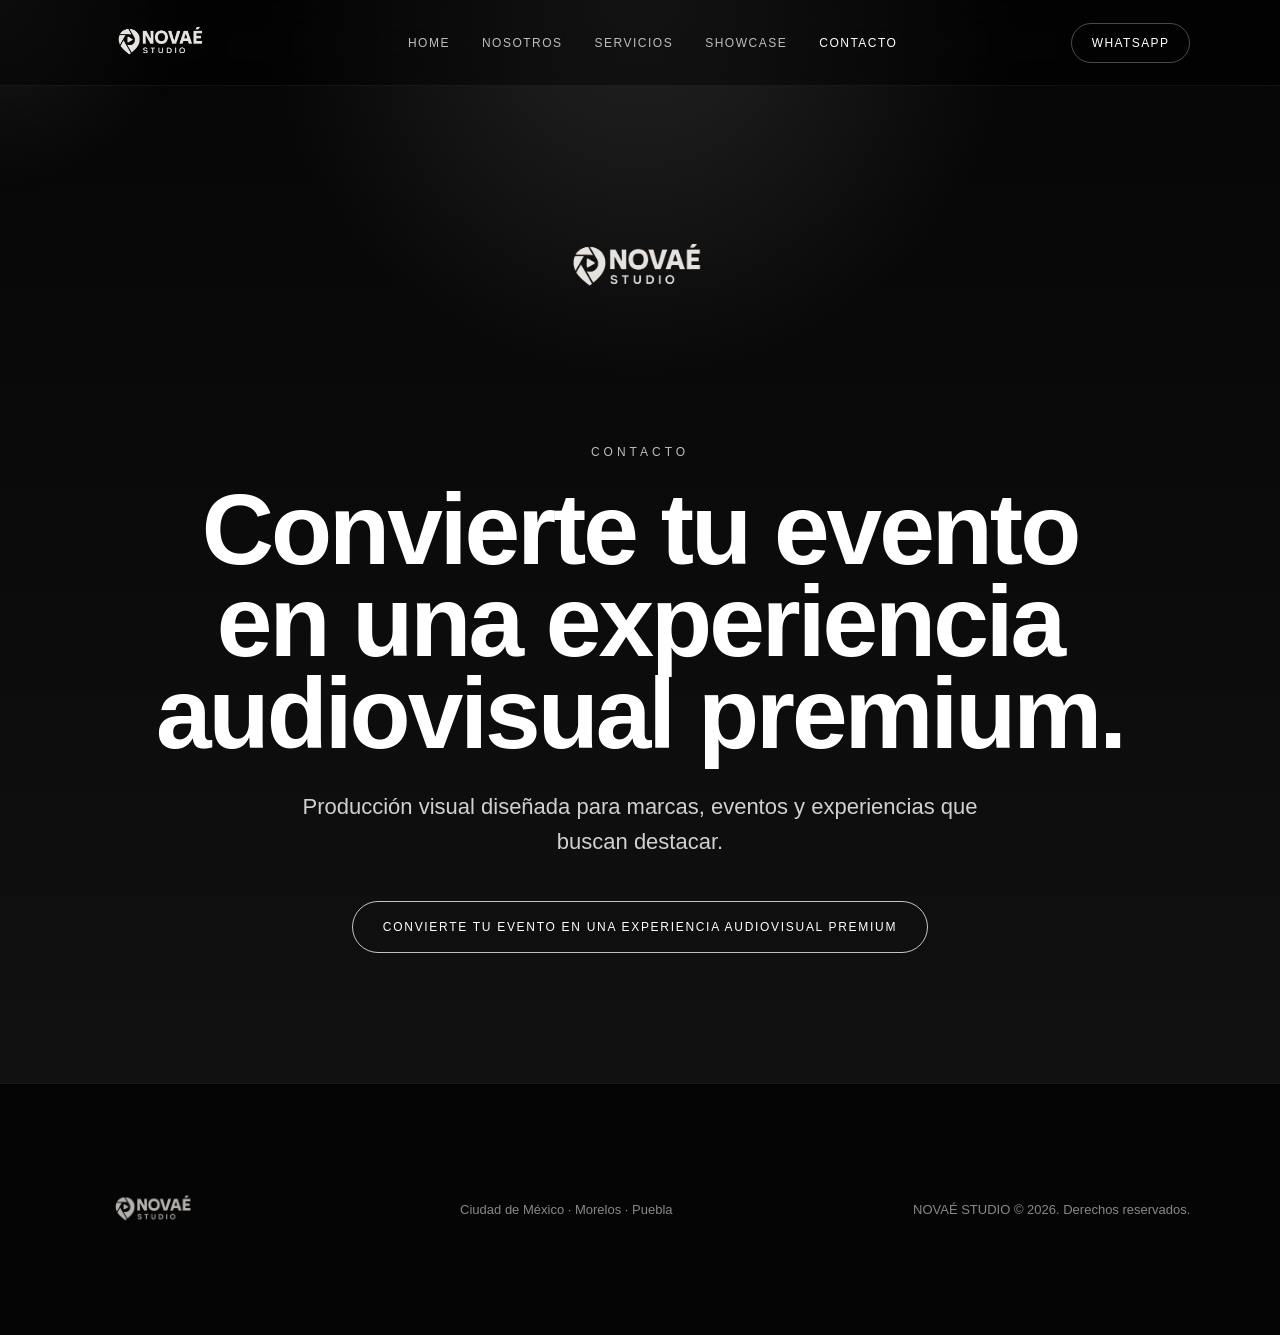
<file: contacto.html>
<!DOCTYPE html>
<html lang="es">
<head>
  <meta charset="UTF-8" />
  <meta name="viewport" content="width=device-width, initial-scale=1.0" />
  <title>Contacto | NOVAÉ STUDIO</title>
  <link rel="icon" type="image/png" href="assets/novae-logo.png" />
  <link rel="stylesheet" href="styles.css" />
</head>
<body>
  <div class="cursor-glow"></div>
  <header class="navbar"><a href="index.html" class="brand"><img src="assets/novae-logo.png" alt="NOVAÉ STUDIO" /></a><button class="menu-toggle" aria-label="Abrir menú">☰</button><nav class="nav-links"><a href="index.html">Home</a><a href="nosotros.html">Nosotros</a><a href="servicios.html">Servicios</a><a href="showcase.html">Showcase</a><a class="active" href="contacto.html">Contacto</a></nav><a class="nav-cta" href="https://wa.me/527771405028" target="_blank">WhatsApp</a></header>
  <main>
    <section class="contact-hero">
      <div class="contact-content reveal">
        <img src="assets/novae-logo.png" alt="NOVAÉ STUDIO" />
        <p class="eyebrow">Contacto</p>
        <h1>Convierte tu evento en una experiencia audiovisual premium.</h1>
        <p>Producción visual diseñada para marcas, eventos y experiencias que buscan destacar.</p>
        <a class="main-btn" href="https://wa.me/527771405028" target="_blank">Convierte tu evento en una experiencia audiovisual premium</a>
      </div>
    </section>
  </main>
  <footer class="footer"><img src="assets/novae-logo.png" alt="NOVAÉ STUDIO" /><p>Ciudad de México · Morelos · Puebla</p><p>NOVAÉ STUDIO © 2026. Derechos reservados.</p></footer>
  <script src="script.js"></script>
</body>
</html>
</file>
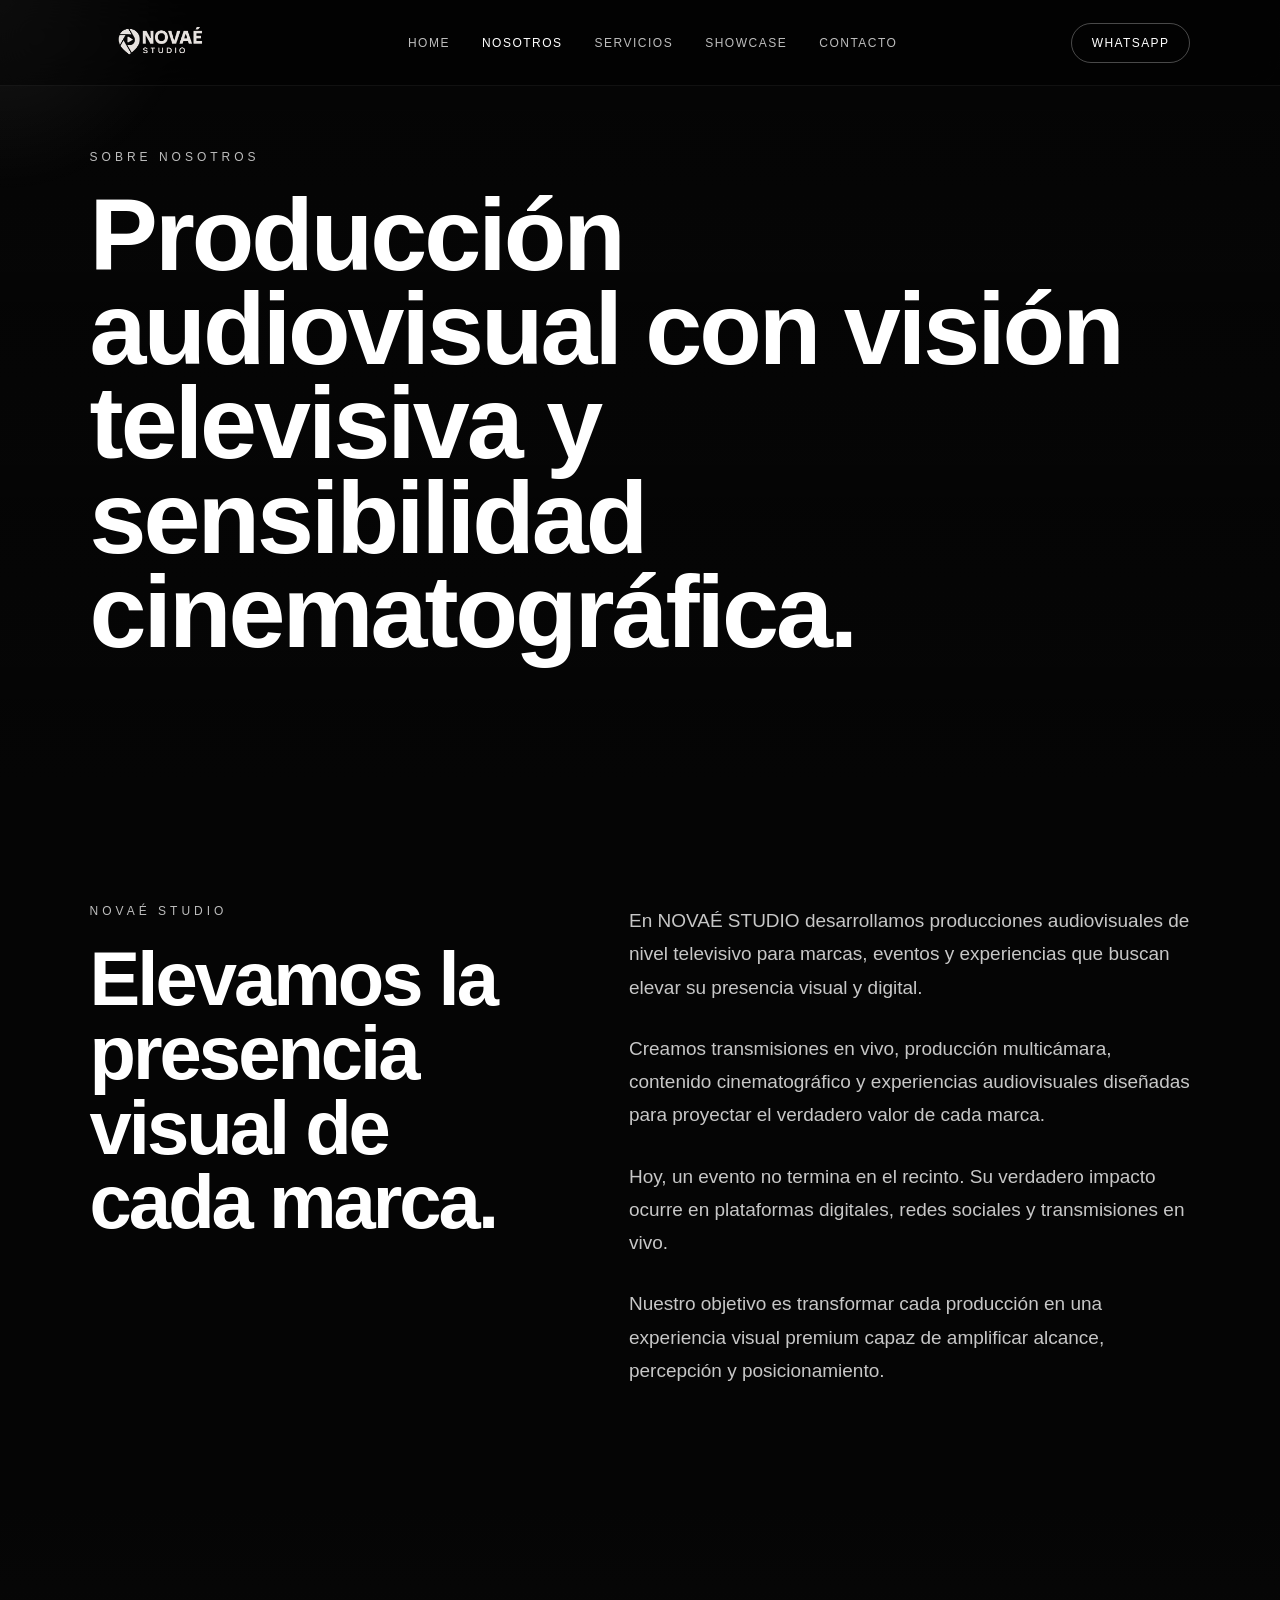
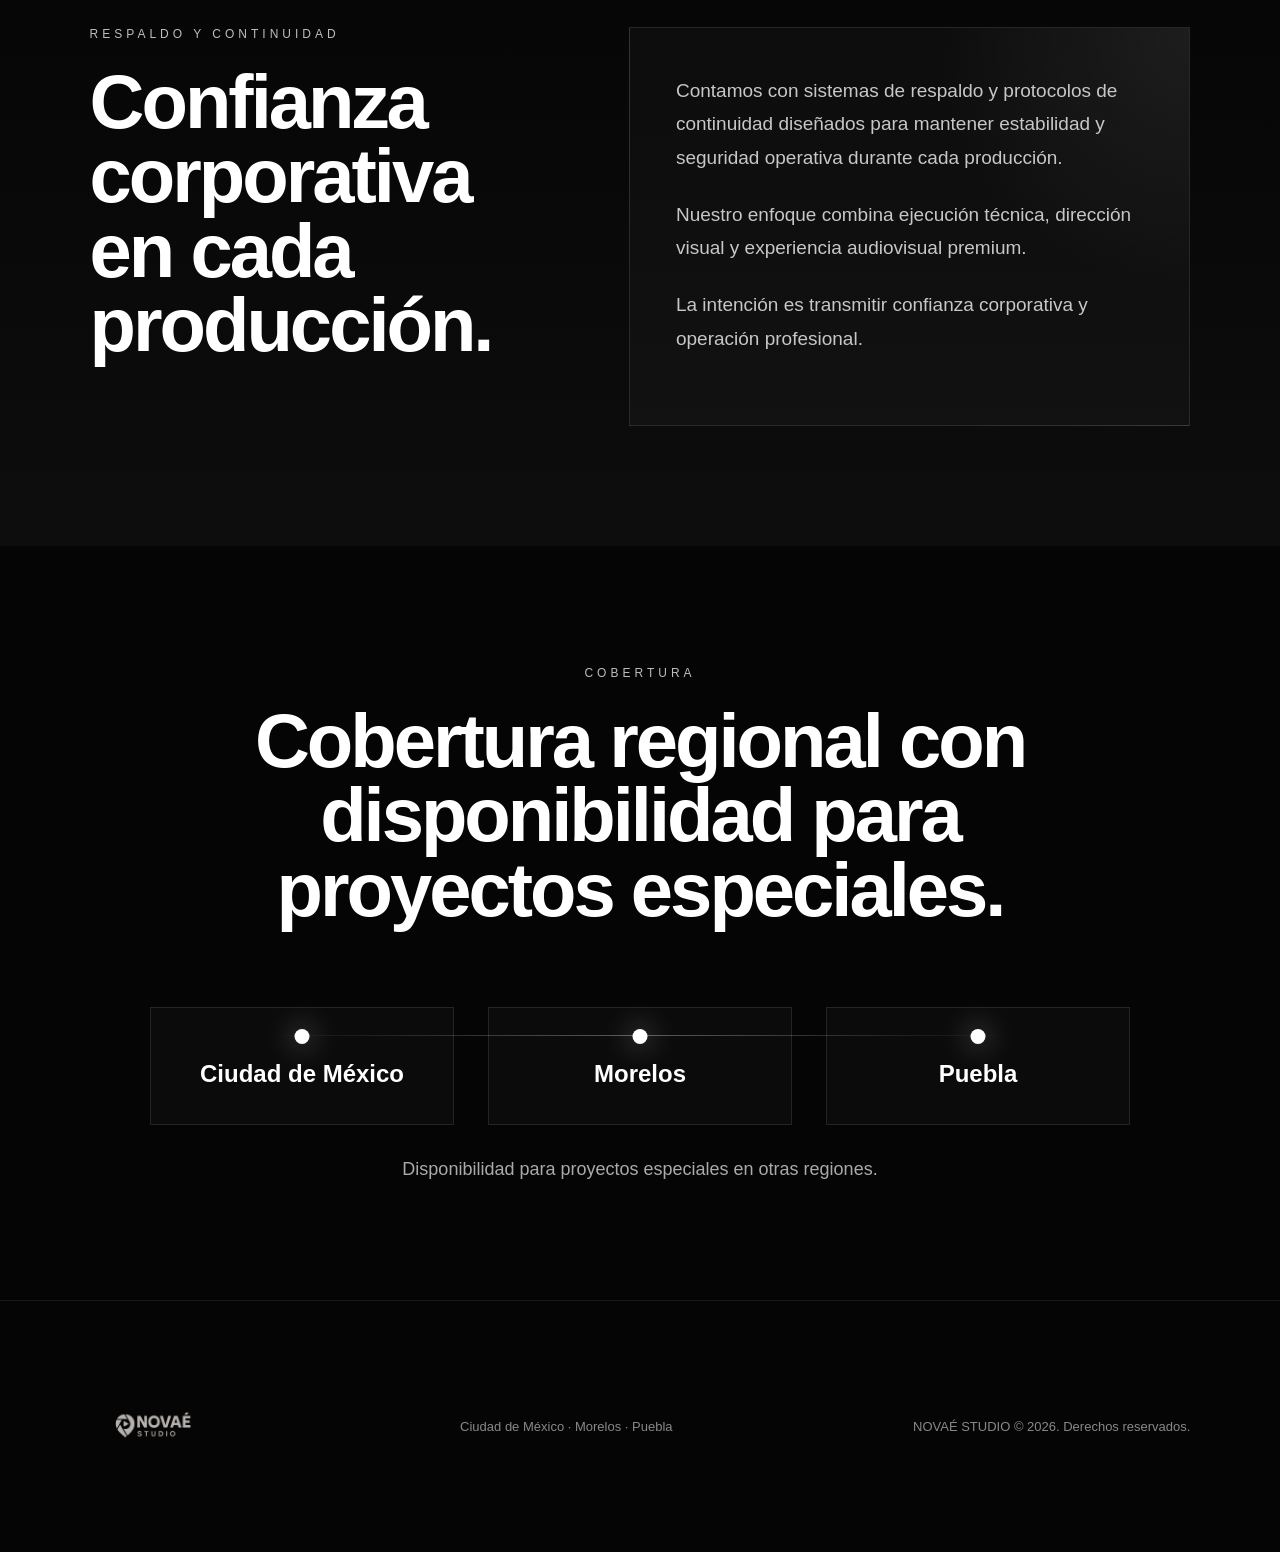
<file: nosotros.html>
<!DOCTYPE html>
<html lang="es">
<head>
  <meta charset="UTF-8" />
  <meta name="viewport" content="width=device-width, initial-scale=1.0" />
  <title>Nosotros | NOVAÉ STUDIO</title>
  <link rel="icon" type="image/png" href="assets/novae-logo.png" />
  <link rel="stylesheet" href="styles.css" />
</head>
<body>
  <div class="cursor-glow"></div>
  <header class="navbar">
    <a href="index.html" class="brand"><img src="assets/novae-logo.png" alt="NOVAÉ STUDIO" /></a>
    <button class="menu-toggle" aria-label="Abrir menú">☰</button>
    <nav class="nav-links"><a href="index.html">Home</a><a class="active" href="nosotros.html">Nosotros</a><a href="servicios.html">Servicios</a><a href="showcase.html">Showcase</a><a href="contacto.html">Contacto</a></nav>
    <a class="nav-cta" href="https://wa.me/527771405028" target="_blank">WhatsApp</a>
  </header>
  <main>
    <section class="page-hero about-hero">
      <div class="page-hero-bg"></div>
      <div class="page-hero-content reveal"><p class="eyebrow">Sobre nosotros</p><h1>Producción audiovisual con visión televisiva y sensibilidad cinematográfica.</h1></div>
    </section>
    <section class="editorial section-padding">
      <div class="section-grid">
        <div class="section-heading reveal"><p class="eyebrow">NOVAÉ STUDIO</p><h2>Elevamos la presencia visual de cada marca.</h2></div>
        <div class="editorial-copy reveal">
          <p>En NOVAÉ STUDIO desarrollamos producciones audiovisuales de nivel televisivo para marcas, eventos y experiencias que buscan elevar su presencia visual y digital.</p>
          <p>Creamos transmisiones en vivo, producción multicámara, contenido cinematográfico y experiencias audiovisuales diseñadas para proyectar el verdadero valor de cada marca.</p>
          <p>Hoy, un evento no termina en el recinto. Su verdadero impacto ocurre en plataformas digitales, redes sociales y transmisiones en vivo.</p>
          <p>Nuestro objetivo es transformar cada producción en una experiencia visual premium capaz de amplificar alcance, percepción y posicionamiento.</p>
        </div>
      </div>
    </section>
    <section class="backup section-padding">
      <div class="section-grid">
        <div class="section-heading reveal"><p class="eyebrow">Respaldo y continuidad</p><h2>Confianza corporativa en cada producción.</h2></div>
        <div class="backup-panel reveal"><p>Contamos con sistemas de respaldo y protocolos de continuidad diseñados para mantener estabilidad y seguridad operativa durante cada producción.</p><p>Nuestro enfoque combina ejecución técnica, dirección visual y experiencia audiovisual premium.</p><p>La intención es transmitir confianza corporativa y operación profesional.</p></div>
      </div>
    </section>
    <section class="coverage section-padding">
      <div class="section-center reveal"><p class="eyebrow">Cobertura</p><h2>Cobertura regional con disponibilidad para proyectos especiales.</h2></div>
      <div class="coverage-map reveal"><div class="map-line"></div><div class="city"><span></span><h3>Ciudad de México</h3></div><div class="city"><span></span><h3>Morelos</h3></div><div class="city"><span></span><h3>Puebla</h3></div></div>
      <p class="coverage-note reveal">Disponibilidad para proyectos especiales en otras regiones.</p>
    </section>
  </main>
  <footer class="footer"><img src="assets/novae-logo.png" alt="NOVAÉ STUDIO" /><p>Ciudad de México · Morelos · Puebla</p><p>NOVAÉ STUDIO © 2026. Derechos reservados.</p></footer>
  <script src="script.js"></script>
</body>
</html>
</file>
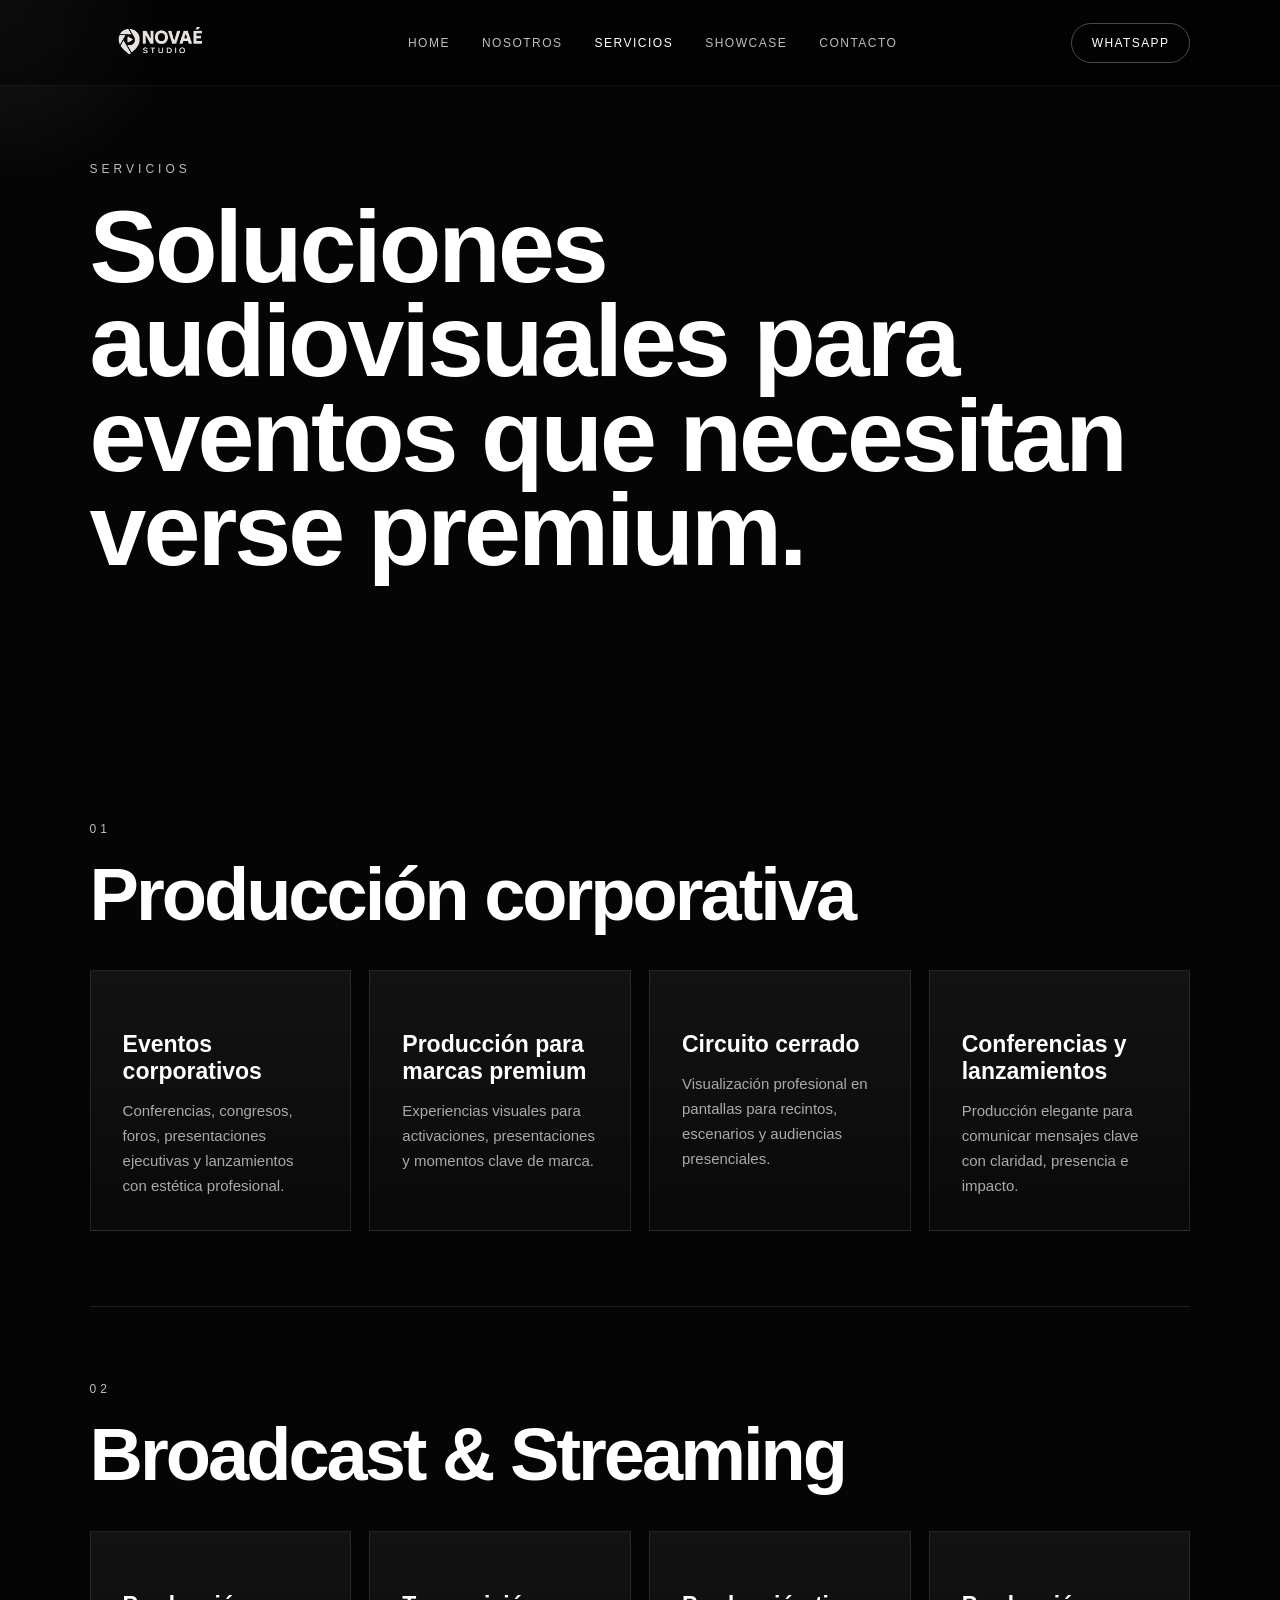
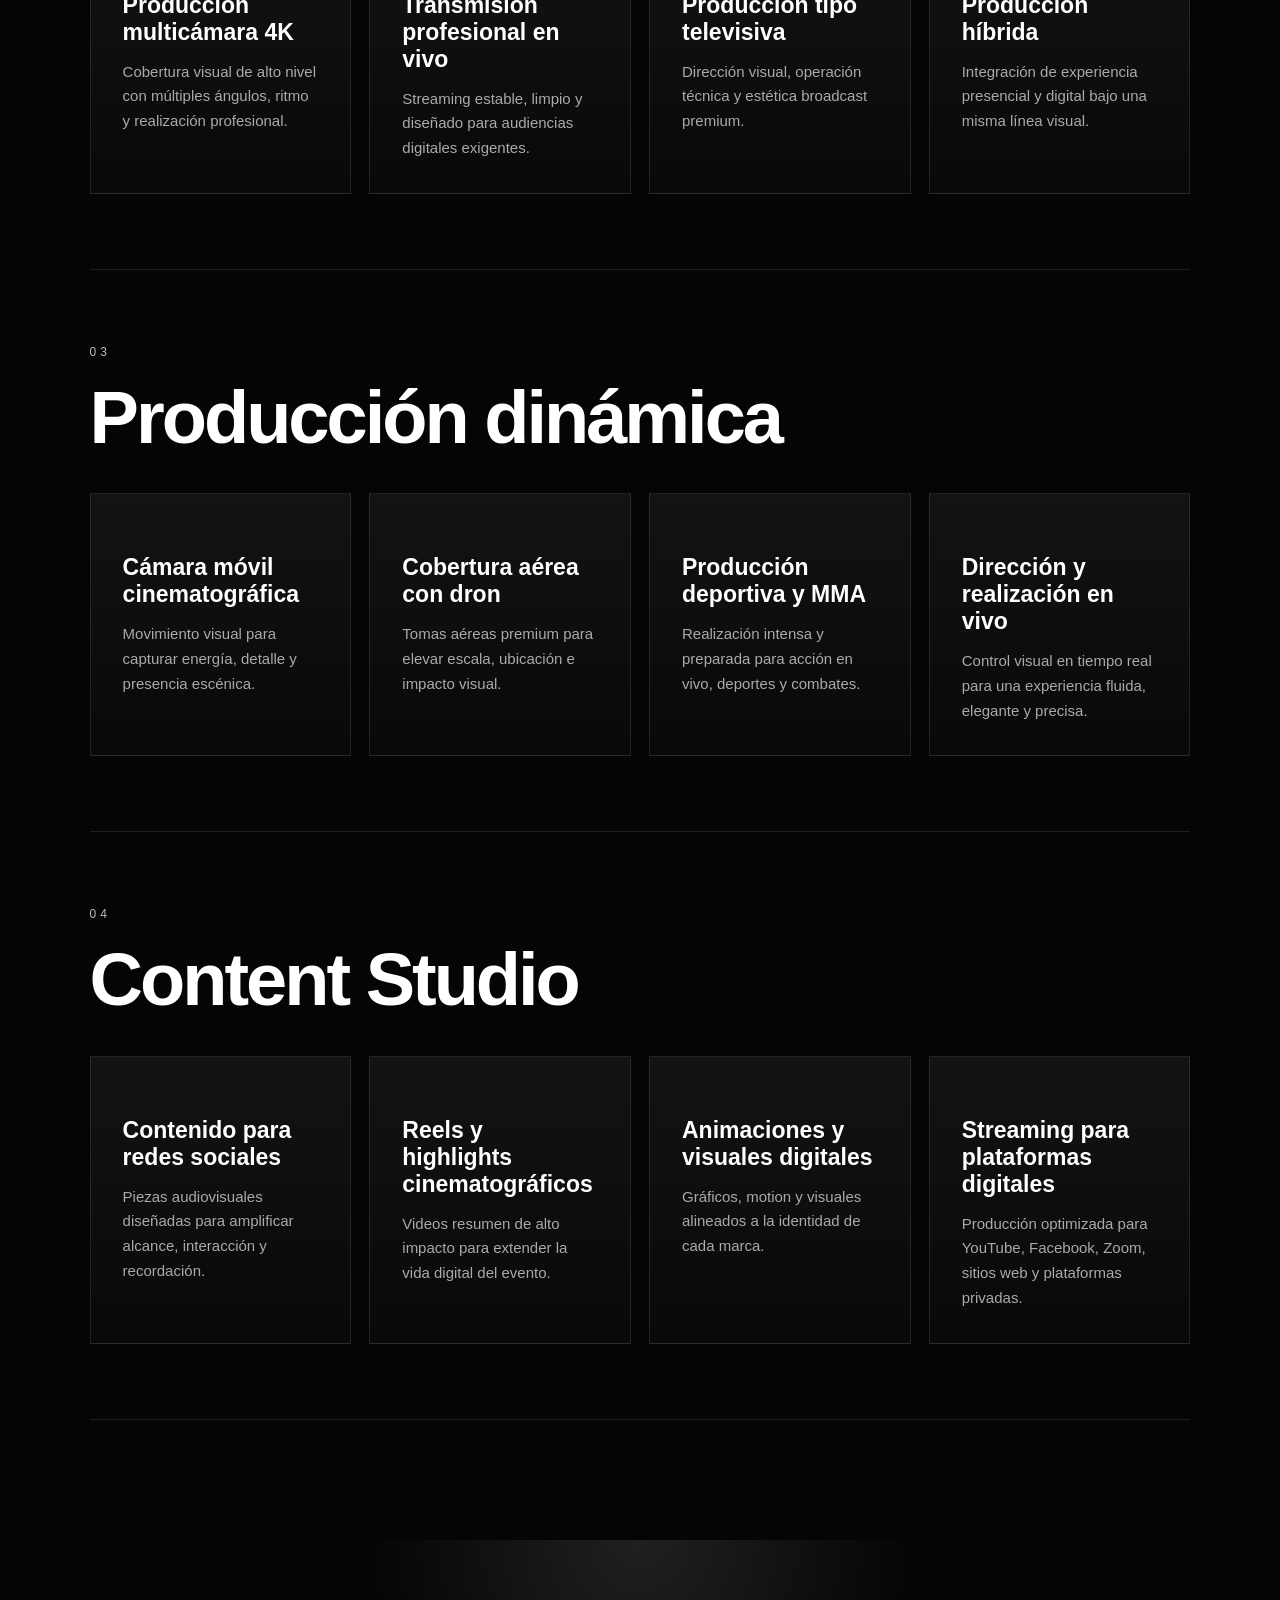
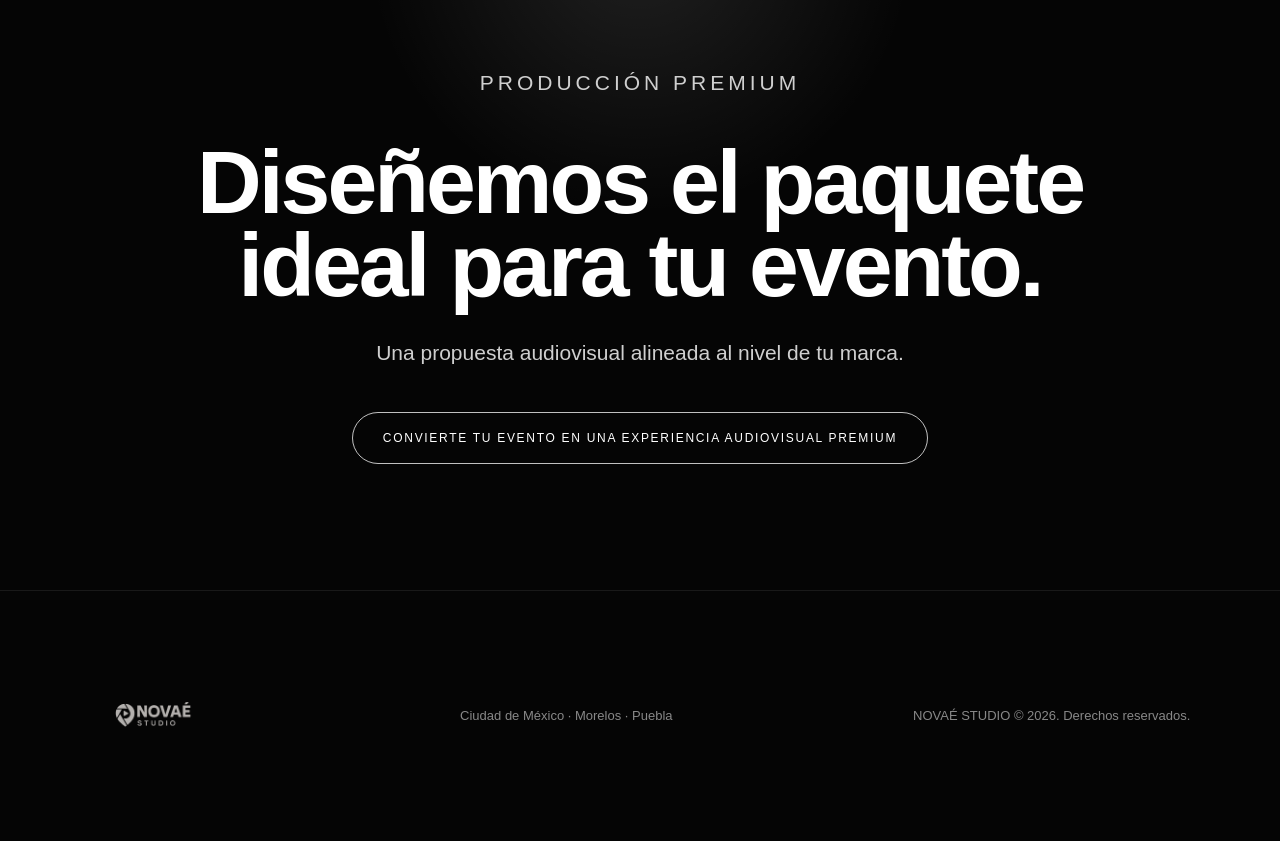
<file: servicios.html>
<!DOCTYPE html>
<html lang="es">
<head>
  <meta charset="UTF-8" />
  <meta name="viewport" content="width=device-width, initial-scale=1.0" />
  <title>Servicios | NOVAÉ STUDIO</title>
  <link rel="icon" type="image/png" href="assets/novae-logo.png" />
  <link rel="stylesheet" href="styles.css" />
</head>
<body>
  <div class="cursor-glow"></div>
  <header class="navbar"><a href="index.html" class="brand"><img src="assets/novae-logo.png" alt="NOVAÉ STUDIO" /></a><button class="menu-toggle" aria-label="Abrir menú">☰</button><nav class="nav-links"><a href="index.html">Home</a><a href="nosotros.html">Nosotros</a><a class="active" href="servicios.html">Servicios</a><a href="showcase.html">Showcase</a><a href="contacto.html">Contacto</a></nav><a class="nav-cta" href="https://wa.me/527771405028" target="_blank">WhatsApp</a></header>
  <main>
    <section class="page-hero services-hero"><div class="page-hero-bg"></div><div class="page-hero-content reveal"><p class="eyebrow">Servicios</p><h1>Soluciones audiovisuales para eventos que necesitan verse premium.</h1></div></section>
    <section class="service-categories section-padding">
      <div class="category reveal"><p class="eyebrow">01</p><h2>Producción corporativa</h2><div class="services-list"><article><h3>Eventos corporativos</h3><p>Conferencias, congresos, foros, presentaciones ejecutivas y lanzamientos con estética profesional.</p></article><article><h3>Producción para marcas premium</h3><p>Experiencias visuales para activaciones, presentaciones y momentos clave de marca.</p></article><article><h3>Circuito cerrado</h3><p>Visualización profesional en pantallas para recintos, escenarios y audiencias presenciales.</p></article><article><h3>Conferencias y lanzamientos</h3><p>Producción elegante para comunicar mensajes clave con claridad, presencia e impacto.</p></article></div></div>
      <div class="category reveal"><p class="eyebrow">02</p><h2>Broadcast & Streaming</h2><div class="services-list"><article><h3>Producción multicámara 4K</h3><p>Cobertura visual de alto nivel con múltiples ángulos, ritmo y realización profesional.</p></article><article><h3>Transmisión profesional en vivo</h3><p>Streaming estable, limpio y diseñado para audiencias digitales exigentes.</p></article><article><h3>Producción tipo televisiva</h3><p>Dirección visual, operación técnica y estética broadcast premium.</p></article><article><h3>Producción híbrida</h3><p>Integración de experiencia presencial y digital bajo una misma línea visual.</p></article></div></div>
      <div class="category reveal"><p class="eyebrow">03</p><h2>Producción dinámica</h2><div class="services-list"><article><h3>Cámara móvil cinematográfica</h3><p>Movimiento visual para capturar energía, detalle y presencia escénica.</p></article><article><h3>Cobertura aérea con dron</h3><p>Tomas aéreas premium para elevar escala, ubicación e impacto visual.</p></article><article><h3>Producción deportiva y MMA</h3><p>Realización intensa y preparada para acción en vivo, deportes y combates.</p></article><article><h3>Dirección y realización en vivo</h3><p>Control visual en tiempo real para una experiencia fluida, elegante y precisa.</p></article></div></div>
      <div class="category reveal"><p class="eyebrow">04</p><h2>Content Studio</h2><div class="services-list"><article><h3>Contenido para redes sociales</h3><p>Piezas audiovisuales diseñadas para amplificar alcance, interacción y recordación.</p></article><article><h3>Reels y highlights cinematográficos</h3><p>Videos resumen de alto impacto para extender la vida digital del evento.</p></article><article><h3>Animaciones y visuales digitales</h3><p>Gráficos, motion y visuales alineados a la identidad de cada marca.</p></article><article><h3>Streaming para plataformas digitales</h3><p>Producción optimizada para YouTube, Facebook, Zoom, sitios web y plataformas privadas.</p></article></div></div>
    </section>
    <section class="final-cta dark-cta"><div class="final-content reveal"><p class="eyebrow">Producción premium</p><h2>Diseñemos el paquete ideal para tu evento.</h2><p>Una propuesta audiovisual alineada al nivel de tu marca.</p><a class="main-btn" href="https://wa.me/527771405028" target="_blank">Convierte tu evento en una experiencia audiovisual premium</a></div></section>
  </main>
  <footer class="footer"><img src="assets/novae-logo.png" alt="NOVAÉ STUDIO" /><p>Ciudad de México · Morelos · Puebla</p><p>NOVAÉ STUDIO © 2026. Derechos reservados.</p></footer>
  <script src="script.js"></script>
</body>
</html>
</file>
<file: styles.css>
*{margin:0;padding:0;box-sizing:border-box}:root{--black:#050505;--dark:#0b0b0b;--soft:#121212;--white:#fff;--gray:#aaa;--muted:#777;--line:rgba(255,255,255,.1)}html{scroll-behavior:smooth}body{font-family:Arial,Helvetica,sans-serif;background:var(--black);color:var(--white);overflow-x:hidden}a{color:inherit;text-decoration:none}img,video{max-width:100%}.cursor-glow{position:fixed;width:420px;height:420px;border-radius:50%;background:radial-gradient(circle,rgba(255,255,255,.08),transparent 65%);pointer-events:none;z-index:1;transform:translate(-50%,-50%)}.navbar{position:fixed;inset:0 0 auto 0;height:86px;padding:0 7%;display:flex;align-items:center;justify-content:space-between;z-index:50;background:rgba(0,0,0,.44);backdrop-filter:blur(18px);border-bottom:1px solid rgba(255,255,255,.06)}.brand img{width:145px;display:block}.nav-links{display:flex;gap:32px;color:#bdbdbd;font-size:12px;text-transform:uppercase;letter-spacing:1.5px}.nav-links a{transition:.3s}.nav-links a:hover,.nav-links .active{color:#fff}.nav-cta{padding:12px 20px;border:1px solid rgba(255,255,255,.28);border-radius:100px;font-size:12px;text-transform:uppercase;letter-spacing:1.4px;transition:.3s}.nav-cta:hover{background:#fff;color:#000}.menu-toggle{display:none;background:none;border:0;color:#fff;font-size:24px}.hero{min-height:100vh;position:relative;display:flex;align-items:center;padding:130px 7% 80px;overflow:hidden}.hero-video,.hero-fallback{position:absolute;inset:0;width:100%;height:100%;object-fit:cover}.hero-video{opacity:.38}.hero-fallback{background:url('https://images.unsplash.com/photo-1505373877841-8d25f7d46678?auto=format&fit=crop&w=1800&q=80') center/cover;z-index:-1}.hero-overlay{position:absolute;inset:0;background:radial-gradient(circle at 72% 36%,rgba(255,255,255,.12),transparent 28%),linear-gradient(90deg,#050505 0%,rgba(5,5,5,.88) 38%,rgba(5,5,5,.18) 100%),linear-gradient(0deg,#050505 0%,transparent 28%);z-index:1}.hero-content{position:relative;z-index:2;max-width:940px}.hero-logo{width:230px;margin-bottom:38px;opacity:.94}.eyebrow{font-size:12px;letter-spacing:4px;text-transform:uppercase;color:#bdbdbd;margin-bottom:24px}h1,h2{font-weight:700;letter-spacing:-3px}h1{font-size:clamp(48px,8vw,104px);line-height:.92;margin-bottom:30px}.hero-text{color:#d6d6d6;font-size:clamp(18px,2vw,23px);line-height:1.65;max-width:690px;margin-bottom:42px}.main-btn{display:inline-flex;align-items:center;justify-content:center;max-width:100%;padding:18px 30px;border:1px solid rgba(255,255,255,.75);border-radius:100px;font-size:12px;letter-spacing:1.7px;text-transform:uppercase;transition:.35s}.main-btn:hover{background:#fff;color:#000;transform:translateY(-3px)}.hero-meta{position:absolute;right:7%;bottom:44px;z-index:2;display:flex;gap:14px;flex-wrap:wrap}.hero-meta span{font-size:11px;letter-spacing:1.8px;text-transform:uppercase;color:#bdbdbd;border:1px solid rgba(255,255,255,.14);border-radius:100px;padding:10px 14px;background:rgba(255,255,255,.035)}.section-padding{padding:120px 7%}.section-center{max-width:920px;margin:0 auto 70px;text-align:center}.section-center h2,.section-heading h2{font-size:clamp(36px,6vw,76px);line-height:.98}.feature-row{display:grid;grid-template-columns:repeat(3,1fr);gap:18px}.mini-card,.service-card,.services-list article{padding:32px;background:linear-gradient(180deg,rgba(255,255,255,.055),rgba(255,255,255,.015));border:1px solid var(--line);transition:.35s}.mini-card:hover,.service-card:hover,.services-list article:hover{transform:translateY(-8px);border-color:rgba(255,255,255,.3)}.mini-card span{color:#777;font-size:12px;letter-spacing:2px}.mini-card h3,.services-list h3{font-size:23px;margin:28px 0 14px}.mini-card p,.services-list p{color:#aaa;font-size:15px;line-height:1.65}.center-action{text-align:center;margin-top:44px}.text-link{display:inline-block;color:#fff;text-transform:uppercase;letter-spacing:2px;font-size:12px;border-bottom:1px solid rgba(255,255,255,.45);padding-bottom:8px}.cinema-split{display:grid;grid-template-columns:1fr 1fr;min-height:650px;background:#0b0b0b}.split-visual{min-height:650px;overflow:hidden}.split-visual img{width:100%;height:100%;object-fit:cover;opacity:.76}.split-copy{display:flex;flex-direction:column;justify-content:center;padding:90px 9%}.split-copy h2{font-size:clamp(42px,7vw,92px);line-height:.92;margin-bottom:28px}.split-copy p{color:#d0d0d0;font-size:20px;line-height:1.7;margin-bottom:36px}.preview-grid{display:grid;grid-template-columns:2fr 1fr 1fr;grid-auto-rows:430px;gap:18px}.preview-card{position:relative;overflow:hidden;border:1px solid var(--line);background:#111}.preview-card img,.preview-card video{width:100%;height:100%;object-fit:cover;opacity:.72;transition:.7s}.preview-card:hover img,.preview-card:hover video{transform:scale(1.07);opacity:.92}.preview-card:after,.showcase-item:after{content:"";position:absolute;inset:0;background:linear-gradient(0deg,rgba(0,0,0,.78),transparent 55%)}.preview-card span{position:absolute;left:24px;bottom:22px;z-index:2;text-transform:uppercase;letter-spacing:1.5px;font-size:13px}.final-cta{min-height:650px;display:flex;align-items:center;justify-content:center;padding:120px 7%;text-align:center}.dark-cta{background:radial-gradient(circle at 50% 0%,rgba(255,255,255,.11),transparent 30%),#050505}.final-content{max-width:980px}.final-cta h2{font-size:clamp(42px,7vw,96px);line-height:.92;margin-bottom:30px}.final-cta p{color:#cfcfcf;font-size:21px;line-height:1.6;max-width:700px;margin:0 auto 42px}.footer{padding:44px 7%;display:flex;align-items:center;justify-content:space-between;gap:24px;background:#050505;border-top:1px solid rgba(255,255,255,.08);color:#888;font-size:13px}.footer img{width:130px;opacity:.78}.page-hero{min-height:78vh;position:relative;display:flex;align-items:end;padding:150px 7% 95px;overflow:hidden}.page-hero-bg{position:absolute;inset:0;background:linear-gradient(0deg,#050505 0%,rgba(5,5,5,.65) 45%,rgba(5,5,5,.2) 100%),url('https://images.unsplash.com/photo-1516280440614-37939bbacd81?auto=format&fit=crop&w=1800&q=80') center/cover;opacity:.85}.services-hero .page-hero-bg{background:linear-gradient(0deg,#050505 0%,rgba(5,5,5,.7) 48%,rgba(5,5,5,.25) 100%),url('https://images.unsplash.com/photo-1505373877841-8d25f7d46678?auto=format&fit=crop&w=1800&q=80') center/cover}.showcase-hero .page-hero-bg{background:linear-gradient(0deg,#050505 0%,rgba(5,5,5,.7) 48%,rgba(5,5,5,.25) 100%),url('https://images.unsplash.com/photo-1492684223066-81342ee5ff30?auto=format&fit=crop&w=1800&q=80') center/cover}.page-hero-content{position:relative;z-index:2;max-width:1080px}.section-grid{display:grid;grid-template-columns:.9fr 1.1fr;gap:80px;align-items:start}.editorial-copy{display:grid;gap:28px;color:#c7c7c7;font-size:19px;line-height:1.75}.backup{background:linear-gradient(180deg,#050505,#0d0d0d)}.backup-panel{border:1px solid var(--line);padding:46px;background:radial-gradient(circle at top right,rgba(255,255,255,.07),transparent 38%),rgba(255,255,255,.025)}.backup-panel p{color:#c7c7c7;font-size:19px;line-height:1.75;margin-bottom:24px}.coverage-map{position:relative;max-width:980px;margin:80px auto 34px;display:grid;grid-template-columns:repeat(3,1fr);gap:34px}.map-line{position:absolute;top:28px;left:12%;right:12%;height:1px;background:linear-gradient(90deg,transparent,rgba(255,255,255,.32),transparent)}.city{position:relative;z-index:2;padding:52px 28px 36px;text-align:center;background:rgba(255,255,255,.025);border:1px solid var(--line)}.city span{position:absolute;top:21px;left:50%;width:15px;height:15px;transform:translateX(-50%);border-radius:50%;background:#fff;box-shadow:0 0 30px rgba(255,255,255,.6)}.city h3{font-size:24px}.coverage-note{text-align:center;color:#aaa;font-size:18px}.category{padding:75px 0;border-bottom:1px solid var(--line)}.category:first-child{padding-top:0}.category h2{font-size:clamp(38px,6vw,74px);line-height:.95;margin-bottom:40px}.services-list{display:grid;grid-template-columns:repeat(4,1fr);gap:18px}.services-list article{min-height:230px}.gallery-page{background:#0b0b0b}.showcase-grid{display:grid;grid-template-columns:repeat(4,1fr);grid-auto-rows:285px;gap:18px}.showcase-grid.expanded{grid-auto-rows:320px}.showcase-item{position:relative;overflow:hidden;border:1px solid var(--line);background:#111}.showcase-item.tall{grid-row:span 2}.showcase-item.wide{grid-column:span 2}.showcase-item img,.showcase-item video{width:100%;height:100%;object-fit:cover;opacity:.72;transition:.7s}.showcase-item:hover img,.showcase-item:hover video{transform:scale(1.08);opacity:.92}.showcase-item div{position:absolute;left:24px;bottom:22px;z-index:2;font-size:14px;letter-spacing:1.5px;text-transform:uppercase}.contact-hero{min-height:100vh;display:flex;align-items:center;justify-content:center;padding:130px 7%;text-align:center;background:radial-gradient(circle at 50% 0%,rgba(255,255,255,.12),transparent 30%),linear-gradient(180deg,#050505,#111)}.contact-content{max-width:980px}.contact-content img{width:220px;margin-bottom:36px}.contact-content h1{font-size:clamp(44px,8vw,100px);line-height:.92}.contact-content p:not(.eyebrow){color:#d0d0d0;font-size:22px;line-height:1.6;max-width:720px;margin:0 auto 42px}.reveal{opacity:0;transform:translateY(32px);transition:.9s ease}.reveal.active{opacity:1;transform:translateY(0)}.delay{transition-delay:.18s}@media(max-width:1100px){.services-list{grid-template-columns:repeat(2,1fr)}.showcase-grid{grid-template-columns:repeat(2,1fr)}.preview-grid{grid-template-columns:1fr 1fr}.preview-card.big{grid-column:span 2}}@media(max-width:860px){.navbar{height:76px}.brand img{width:128px}.menu-toggle{display:block}.nav-cta{display:none}.nav-links{position:absolute;top:76px;left:0;right:0;display:none;flex-direction:column;padding:24px 7%;background:rgba(0,0,0,.96);border-bottom:1px solid var(--line)}.nav-links.open{display:flex}.hero{padding:120px 6% 70px}.hero-logo{width:190px}.hero-meta{display:none}.main-btn{width:100%;text-align:center;line-height:1.4}.section-padding{padding:90px 6%}.feature-row,.section-grid,.cinema-split,.coverage-map,.services-list,.showcase-grid,.preview-grid{grid-template-columns:1fr}.split-visual{min-height:360px}.split-copy{padding:70px 6%}.preview-card.big,.showcase-item.tall,.showcase-item.wide{grid-column:auto;grid-row:auto}.map-line{display:none}.footer{flex-direction:column;text-align:center}h1,h2{letter-spacing:-2px}.cursor-glow{display:none}}
</file>
